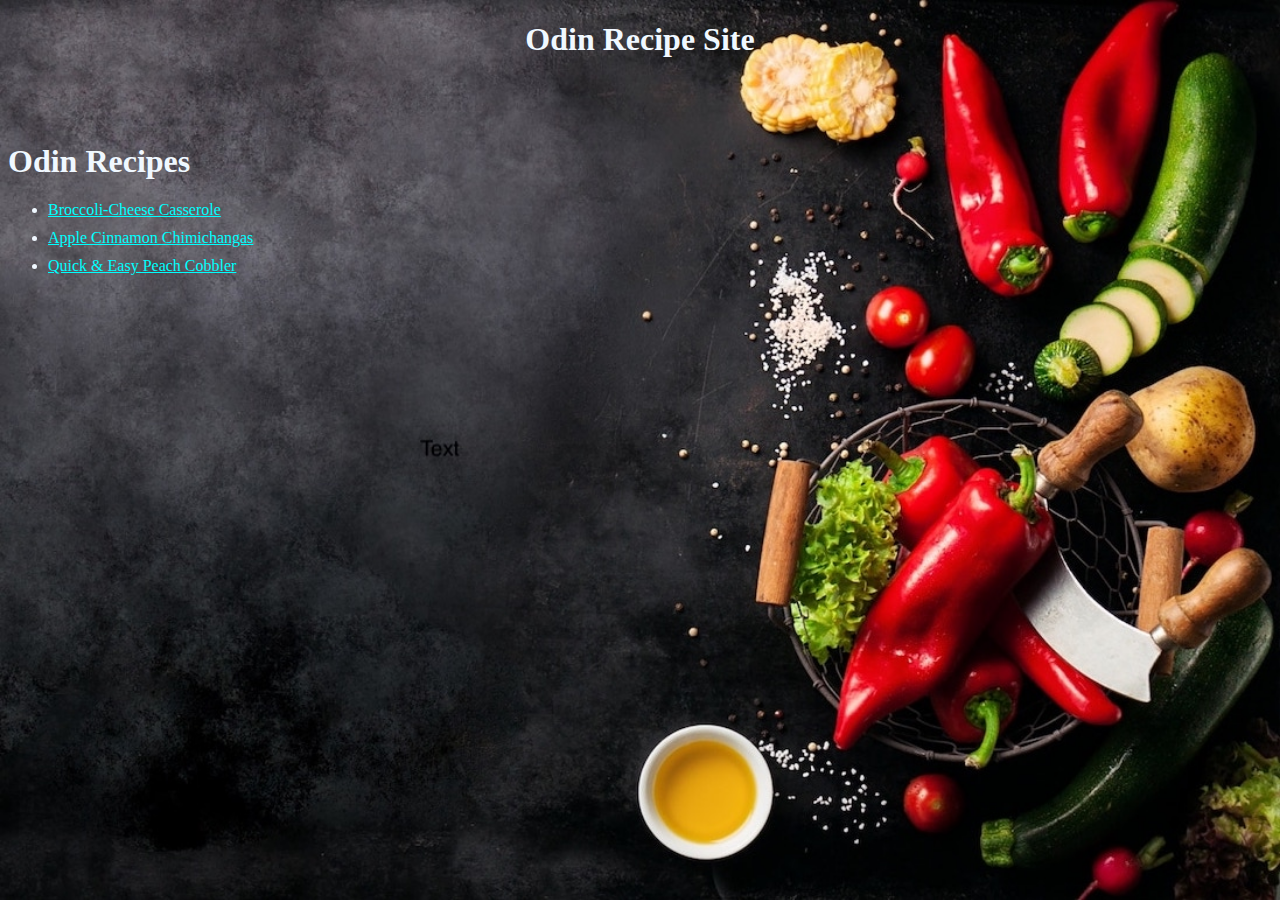
<file: index.html>
<!DOCTYPE html>
<html lang="en">
  <head>
    <meta charset="UTF-8" />
    <meta http-equiv="X-UA-Compatible" content="IE=edge" />
    <meta name="viewport" content="width=device-width, initial-scale=1.0" />
    <link rel="stylesheet" href="styles.css" />
    <title>Odin Recipes</title>
  </head>
  <body id="two">
    <header>
      <h1>Odin Recipe Site</h1>
    </header>
    <h1>Odin Recipes</h1>
    <div>
      <ul>
        <li><a href="recipes/casserole.html">Broccoli-Cheese Casserole</a></li>
        <li>
          <a href="recipes/chimichangas.html">Apple Cinnamon Chimichangas</a>
        </li>
        <li><a href="recipes/cobbler.html">Quick & Easy Peach Cobbler</a></li>
      </ul>
    </div>
  </body>
</html>
</file>
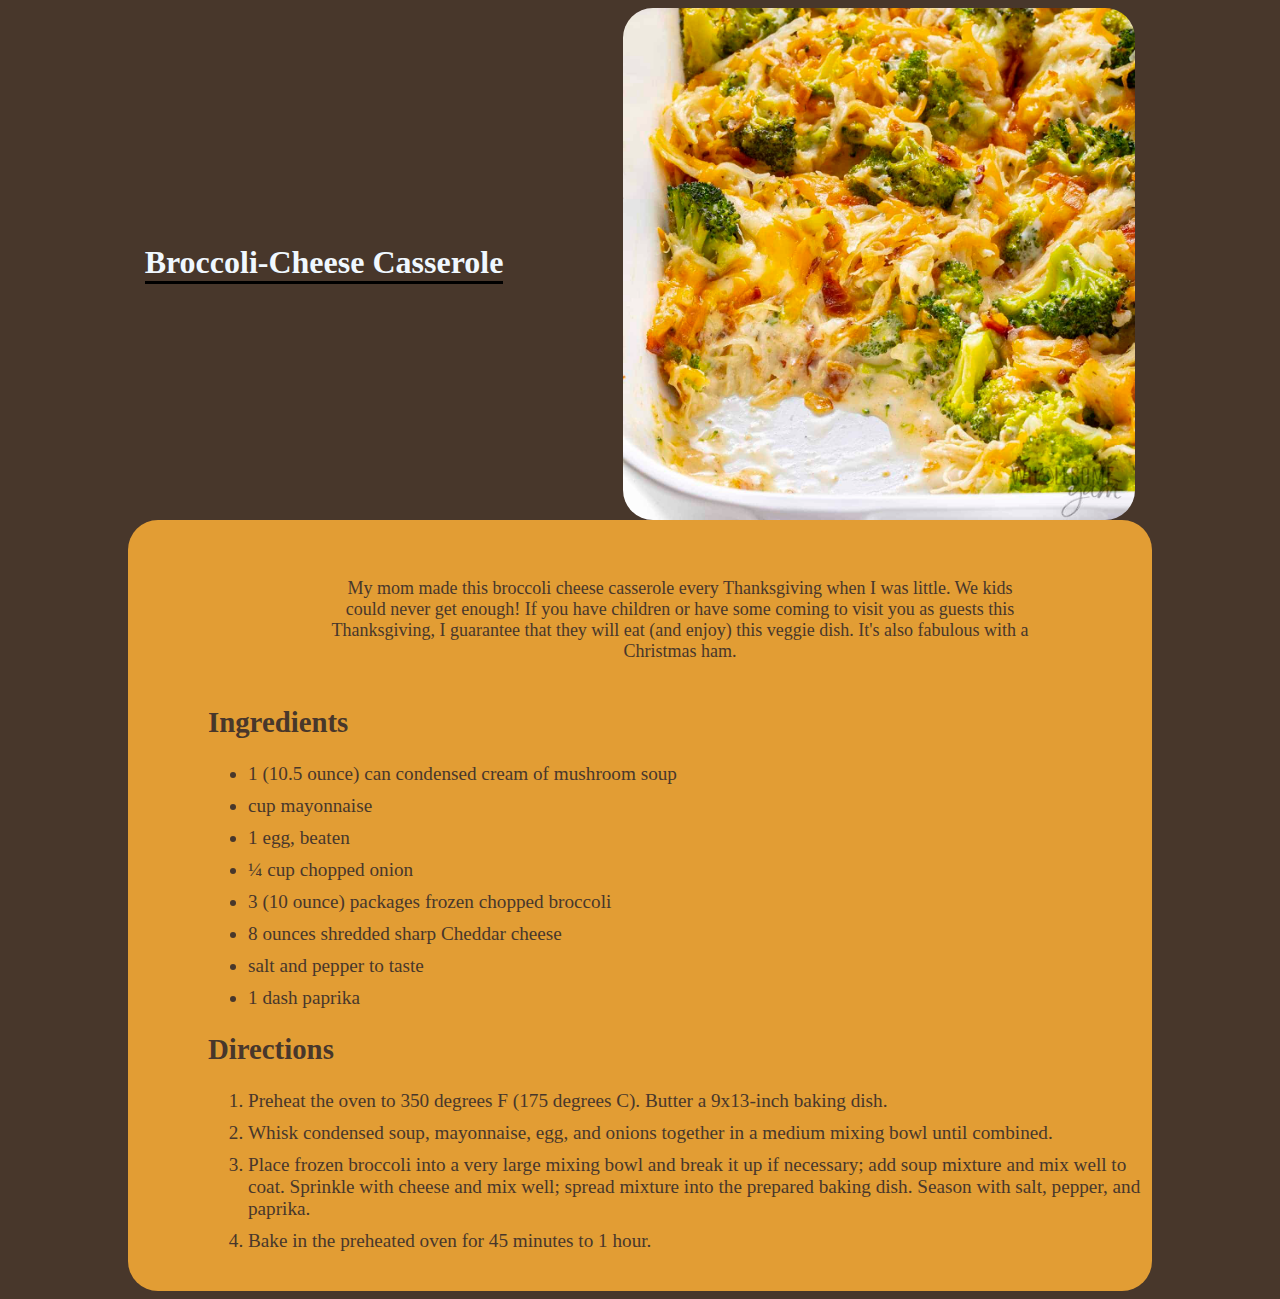
<file: recipes/casserole.html>
<!DOCTYPE html>
<html lang="en">
  <head>
    <meta charset="UTF-8" />
    <meta http-equiv="X-UA-Compatible" content="IE=edge" />
    <meta name="viewport" content="width=device-width, initial-scale=1.0" />
    <link rel="stylesheet" href="../styles.css" />
    <title>Broccoli-Cheese Casserole</title>
  </head>
  <body id="one">
    <div class="center">
      <h1 class="left">Broccoli-Cheese Casserole</h1>
      <img
        src="../img/casserole.jpg"
        alt="Cheesy Casserole Goodness"
        width="512"
      />
    </div>

    <div class="wrapper one">
      <div name="ingredient-cont">
        <p>
          My mom made this broccoli cheese casserole every Thanksgiving when I
          was little. We kids could never get enough! If you have children or
          have some coming to visit you as guests this Thanksgiving, I guarantee
          that they will eat (and enjoy) this veggie dish. It's also fabulous
          with a Christmas ham.
        </p>
        <h2>Ingredients</h2>
        <ul>
          <li>1 (10.5 ounce) can condensed cream of mushroom soup</li>
          <li>cup mayonnaise</li>
          <li>1 egg, beaten</li>
          <li>¼ cup chopped onion</li>
          <li>3 (10 ounce) packages frozen chopped broccoli</li>
          <li>8 ounces shredded sharp Cheddar cheese</li>
          <li>salt and pepper to taste</li>
          <li>1 dash paprika</li>
        </ul>
      </div>

      <h2>Directions</h2>
      <ol>
        <li>
          Preheat the oven to 350 degrees F (175 degrees C). Butter a 9x13-inch
          baking dish.
        </li>
        <li>
          Whisk condensed soup, mayonnaise, egg, and onions together in a medium
          mixing bowl until combined.
        </li>
        <li>
          Place frozen broccoli into a very large mixing bowl and break it up if
          necessary; add soup mixture and mix well to coat. Sprinkle with cheese
          and mix well; spread mixture into the prepared baking dish. Season
          with salt, pepper, and paprika.
        </li>
        <li>Bake in the preheated oven for 45 minutes to 1 hour.</li>
      </ol>
    </div>
  </body>
</html>
</file>
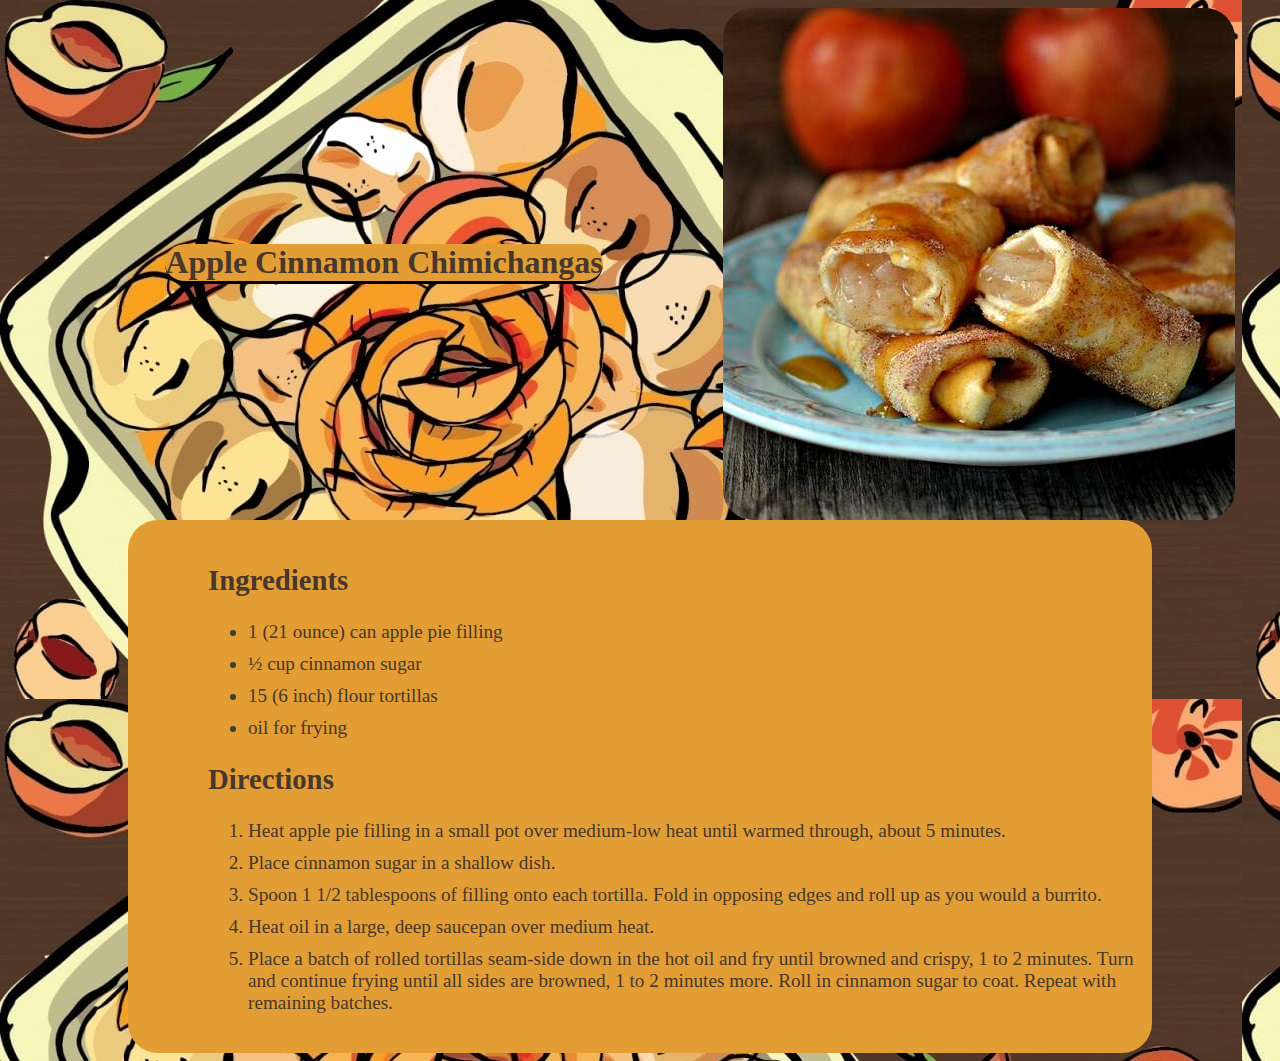
<file: recipes/chimichangas.html>
<!DOCTYPE html>
<html lang="en">
  <head>
    <meta charset="UTF-8" />
    <meta http-equiv="X-UA-Compatible" content="IE=edge" />
    <meta name="viewport" content="width=device-width, initial-scale=1.0" />
    <link rel="stylesheet" href="../styles.css" />
    <title>Chimichangas</title>
  </head>
  <body id="cobb">
    <div class="center">
      <h1 class="left wrapper">Apple Cinnamon Chimichangas</h1>
      <img src="../img/chimey.jpeg" alt="Delicious Changas" />
    </div>
    <div class="wrapper one">
      <div class="mid">
        <h2>Ingredients</h2>
        <ul>
          <li>1 (21 ounce) can apple pie filling</li>
          <li>½ cup cinnamon sugar</li>
          <li>15 (6 inch) flour tortillas</li>
          <li>oil for frying</li>
        </ul>
      </div>
      <div class="mid one">
        <h2>Directions</h2>
        <ol>
          <li>
            Heat apple pie filling in a small pot over medium-low heat until
            warmed through, about 5 minutes.
          </li>
          <li>Place cinnamon sugar in a shallow dish.</li>
          <li>
            Spoon 1 1/2 tablespoons of filling onto each tortilla. Fold in
            opposing edges and roll up as you would a burrito.
          </li>
          <li>Heat oil in a large, deep saucepan over medium heat.</li>
          <li>
            Place a batch of rolled tortillas seam-side down in the hot oil and
            fry until browned and crispy, 1 to 2 minutes. Turn and continue
            frying until all sides are browned, 1 to 2 minutes more. Roll in
            cinnamon sugar to coat. Repeat with remaining batches.
          </li>
        </ol>
      </div>
    </div>
  </body>
</html>
</file>
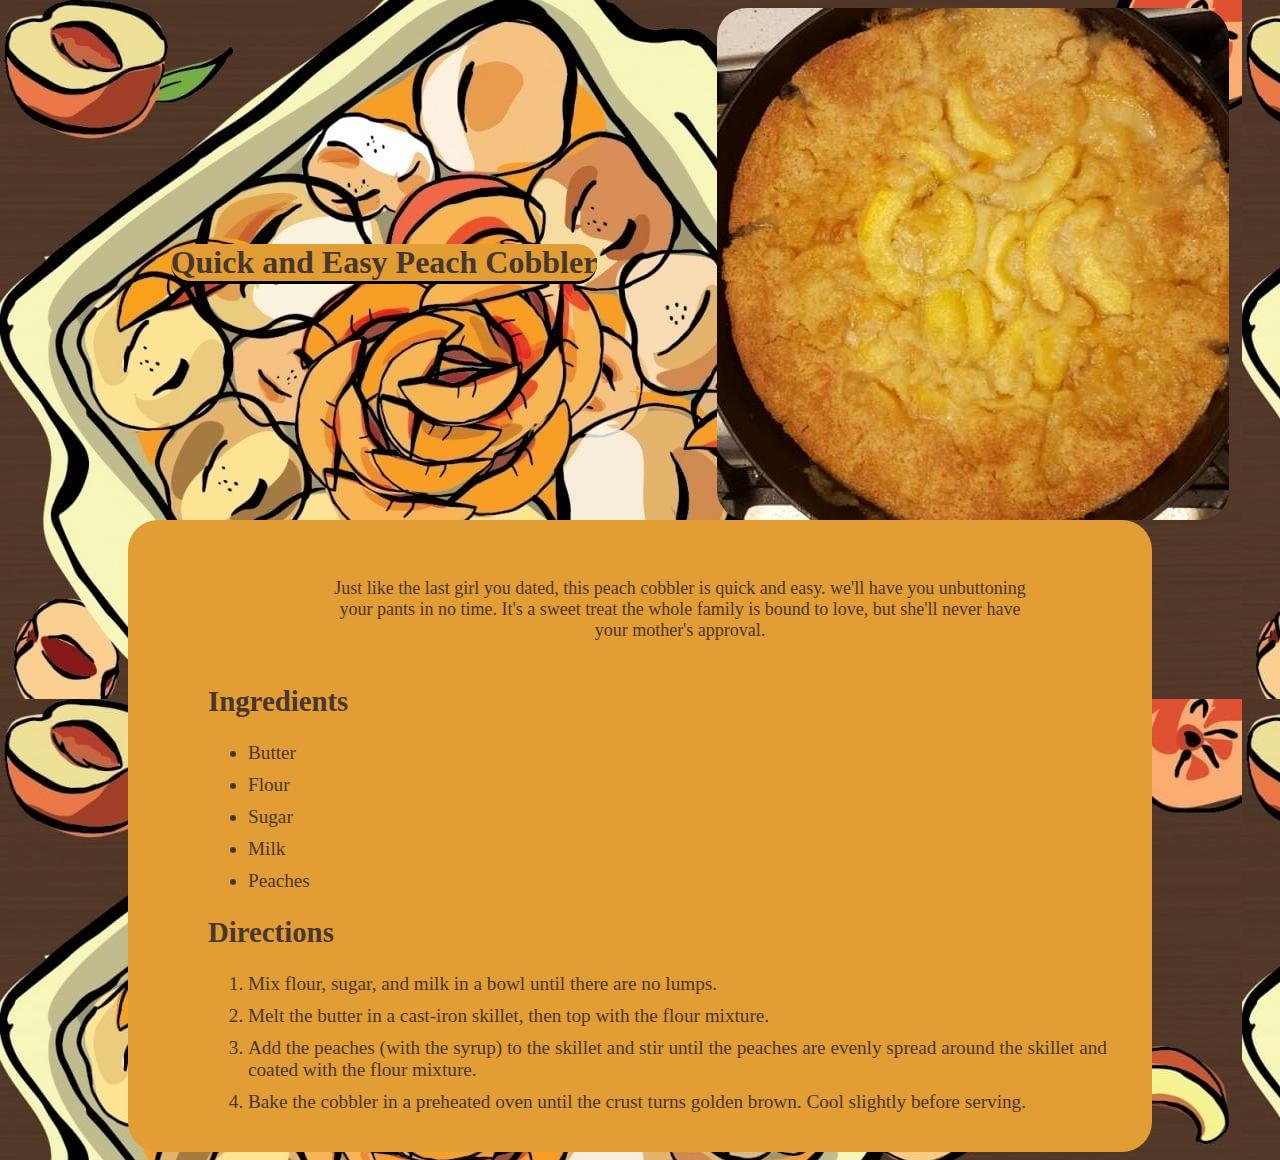
<file: recipes/cobbler.html>
<!DOCTYPE html>
<html lang="en">
  <head>
    <meta charset="UTF-8" />
    <meta http-equiv="X-UA-Compatible" content="IE=edge" />
    <meta name="viewport" content="width=device-width, initial-scale=1.0" />
    <link rel="stylesheet" href="../styles.css" />
    <title>Peach Cobbler</title>
  </head>
  <body id="cobb">
    <div class="center">
      <h1 class="left wrapper">Quick and Easy Peach Cobbler</h1>
      <img src="../img/image.jpeg" alt="Sloppy Cobb" />
    </div>
    <div class="wrapper one">
      <p>
        Just like the last girl you dated, this peach cobbler is quick and easy.
        we'll have you unbuttoning your pants in no time. It's a sweet treat the
        whole family is bound to love, but she'll never have your mother's
        approval.
      </p>
      <h2>Ingredients</h2>
      <ul>
        <li>Butter</li>
        <li>Flour</li>
        <li>Sugar</li>
        <li>Milk</li>
        <li>Peaches</li>
      </ul>
      <h2>Directions</h2>
      <ol>
        <li>Mix flour, sugar, and milk in a bowl until there are no lumps.</li>
        <li>
          Melt the butter in a cast-iron skillet, then top with the flour
          mixture.
        </li>
        <li>
          Add the peaches (with the syrup) to the skillet and stir until the
          peaches are evenly spread around the skillet and coated with the flour
          mixture.
        </li>
        <li>
          Bake the cobbler in a preheated oven until the crust turns golden
          brown. Cool slightly before serving.
        </li>
      </ol>
    </div>
  </body>
</html>
</file>
<file: styles.css>
body {
  background-color: #616161;
  color: aliceblue;
}

img {
  border-radius: 30px;
}

.center {
  display: flex;
  align-items: center;
  justify-content: center;
}

p {
  max-width: 1000px;
  font-size: large;
  width: 75%;
  text-align: center;
  margin-left: auto;
  margin-right: auto;
  padding-top: 20px;
  padding-bottom: 20px;
}

.left {
  margin-right: 120px;
  border-bottom: 3px solid black;
}

.wrapper {
  margin-left: 120px;
  margin-right: 120px;
  background-color: rgb(226 157 52);
  border-radius: 30px;
  color: rgb(72 55 43);
}
.left.wrapper {
  color: rgb(72 55 43);
}

.one.wrapper {
  padding-left: 80px;
  padding-bottom: 20px;
  padding-top: 20px;
  font-size: larger;
  font-family: Cambria, Cochin, Georgia, Times, "Times New Roman", serif;
}

.mid {
  display: block;
}

a {
  color: aqua;
}

#cobb {
  background-image: url(img/cobbs.jpeg);
}
#one {
  background-color: rgb(72 55 43);
}
#two {
  background-image: url(img/veggies.jpeg);
  background-size: cover;
}
li {
  margin-top: 10px;
}

header {
  height: 100px;
  text-align: center;
}
</file>
